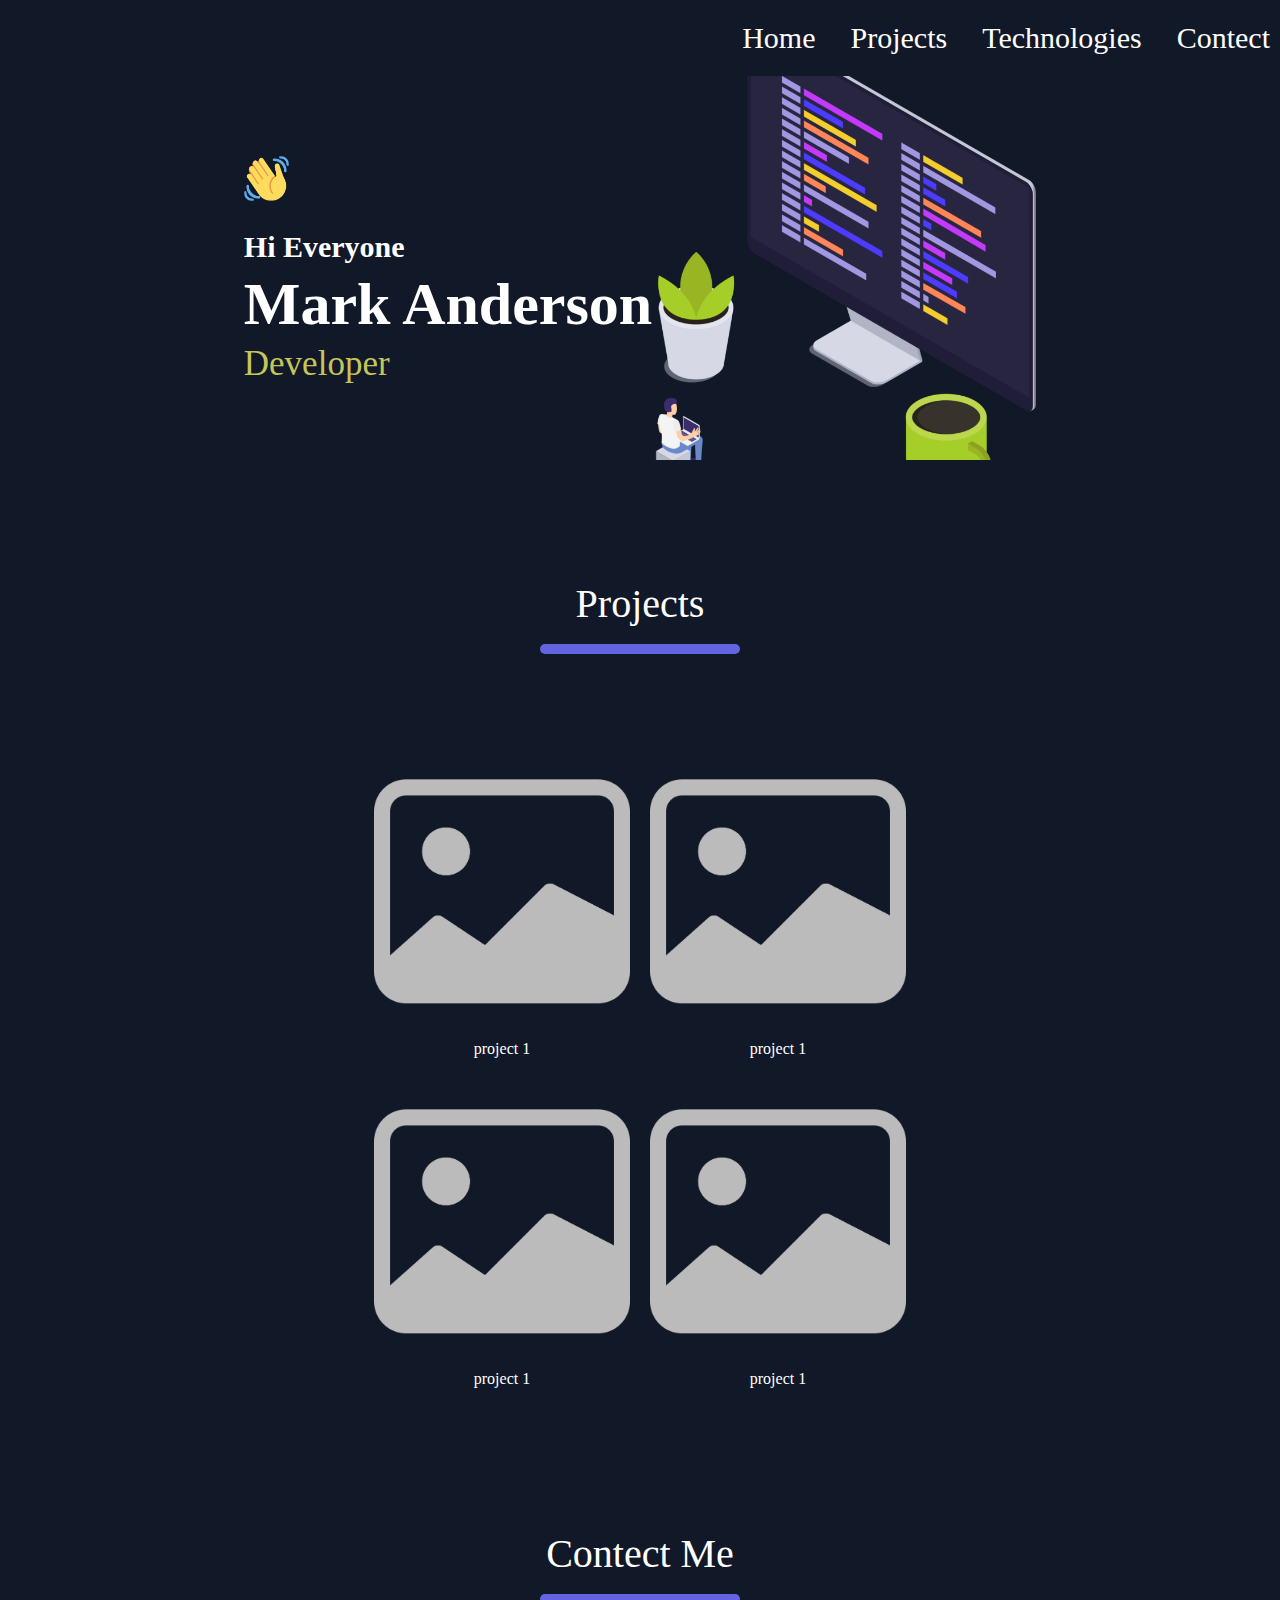
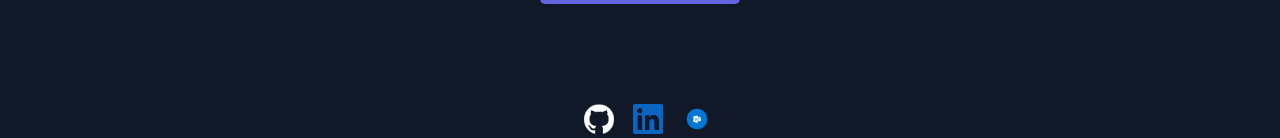
<file: media Query 10-fab-23/index.html>
<!DOCTYPE html>
<html lang="en">
<head>
    <meta charset="UTF-8">
    <meta name="viewport" content="width=device-width, initial-scale=1.0">
    <link rel="stylesheet" href="style.css">
    <title>Document</title>
</head>
<body>
    <nav>
        <ul>
            <li>Home</li>
            <li>Projects</li>
            <li>Technologies</li>
            <li>Contect</li>
        </ul>
        <div class="navimg"> <img src="./assets/hambrger.png" alt=""></div>
    </nav>

    <!-- main -->
    <div class="section">
        <div class="main_text">
            <div class="h2"><img src="./assets/waving-hand.png" alt="">
                <h2> Hi Everyone</h2>
            </div>
            
            <h1>Mark Anderson</h1>
            <span>Developer</span>
        </div>
        <div class="main_img ">
            <img src="./assets/pc-image.png" alt="">
        </div>
    </div >
    <div class="project_box">
        <p>Projects</p>
        <div class="line"></div>
    </div>
    
    <div class="section2">

        <div class="card"><img src="./assets/image.png" alt="">
        <p>project 1</p></div>
        <div class="card"><img src="./assets/image.png" alt="">
        <p>project 1</p></div>
        <div class="card"><img src="./assets/image.png" alt="">
        <p>project 1</p></div>
        <div class="card"><img src="./assets/image.png" alt="">
        <p>project 1</p></div>
    </div>

    <footer>

        <div class="project_box">
            <p>Contect Me</p>
            <div class="line"></div>
        </div>


        <div class="f">

            <img src="./assets/github.png" alt="">
            <img src="./assets/linkedin.png" alt="">
            <img src="./assets/outlook.png" alt="">
        </div>
    </footer>

</body>
</html>
</file>
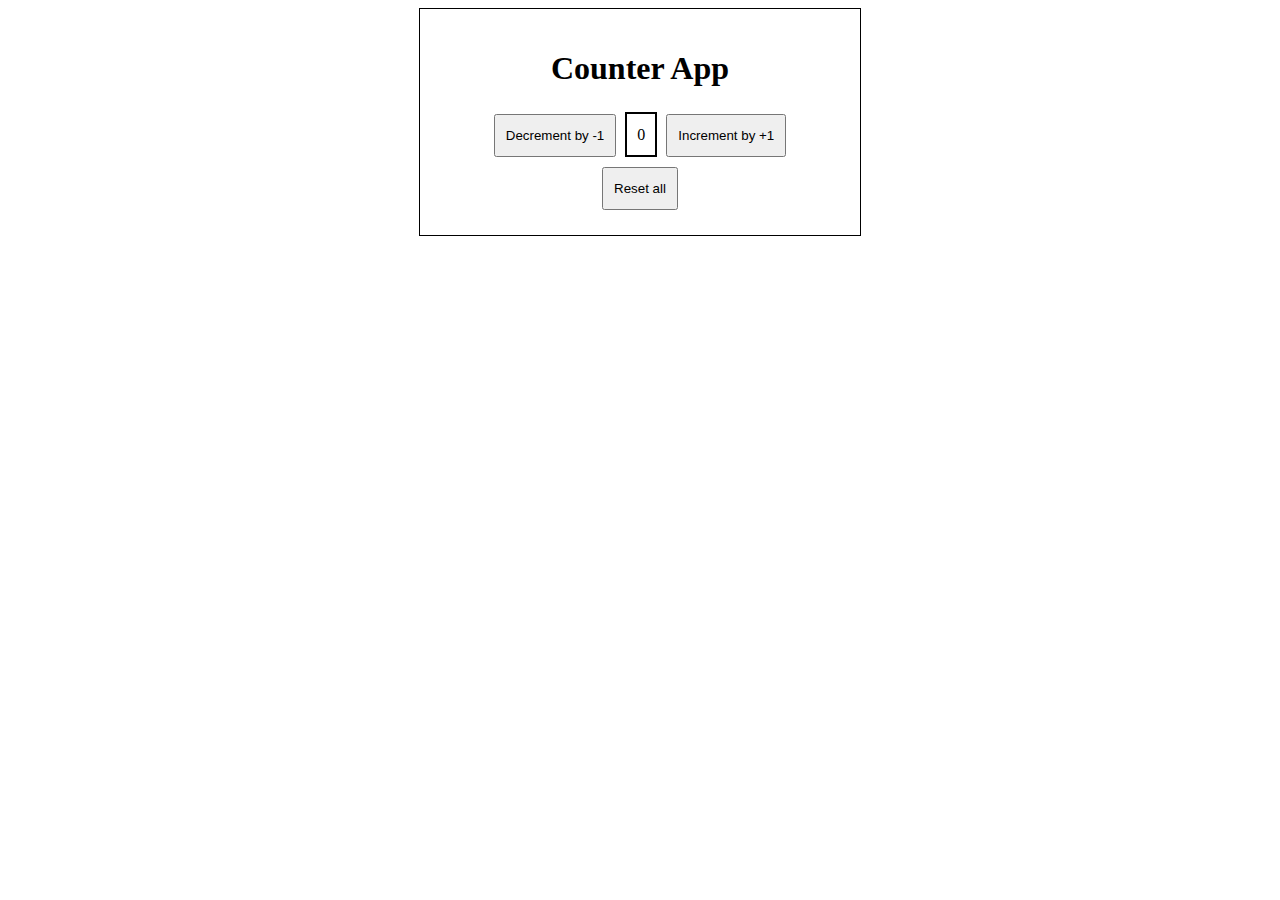
<file: DOM assignments/counter app 1 number/index.html>
<!DOCTYPE html>
<html lang="en">
<head>
    <meta charset="UTF-8">
    <meta http-equiv="X-UA-Compatible" content="IE=edge">
    <meta name="viewport" content="width=device-width, initial-scale=1.0">
    <title>Document</title>

    <style>
        body{
            display: flex;
            justify-content: center;
            align-items: center;
        }

        .main-box{
            border: 1px solid black;
            width: 25rem;
            display: flex;
            flex-direction:column ;
            justify-content: center;
            align-items: center;
            padding: 20px ;
            
        }

        button{
            padding: 12px 10px ;
            margin: 5px;
            
        }
        span{
            border: 2px solid #000;
            padding: 12px 10px;
        }


    </style>
</head>
<body>
    <div class="main-box">
        <h1>Counter App</h1>
        <div class="box2">
            <button id="decrementbtn">Decrement by -1</button>
            <span id="displayValue">0</span>
            <button id="incrementbtn">Increment by +1</button>
        </div>
        <button id="reset">Reset all</button>

    </div>

    <script>
        // slecet all element 
       const decrementbtn = document.getElementById("decrementbtn")
      const dValue =  document.getElementById("displayValue")
      const incrementbtn = document.getElementById("incrementbtn")
      const reset =  document.getElementById("reset")
        // console.log(Value);

        // decrement
decrementbtn.addEventListener("click",() =>{
    const Value = Number(dValue.innerText)
    if(Value > 0){
        dValue.innerText = Value -1
    }
    else{
        alert("kuch to gahad badad hai ")
    }

})
// // increment
incrementbtn.addEventListener("click", () =>{
    const Value = Number(dValue.innerText)
    if(Value >= 20){
        alert("kuch to gahad badad hai" )
        
    }else{
        dValue.innerText = Value +1 
    }
     
})
// reset
reset.addEventListener("click",()=>{
    dValue.innerText = ("0")
})



    </script>
</body>
</html>
</file>
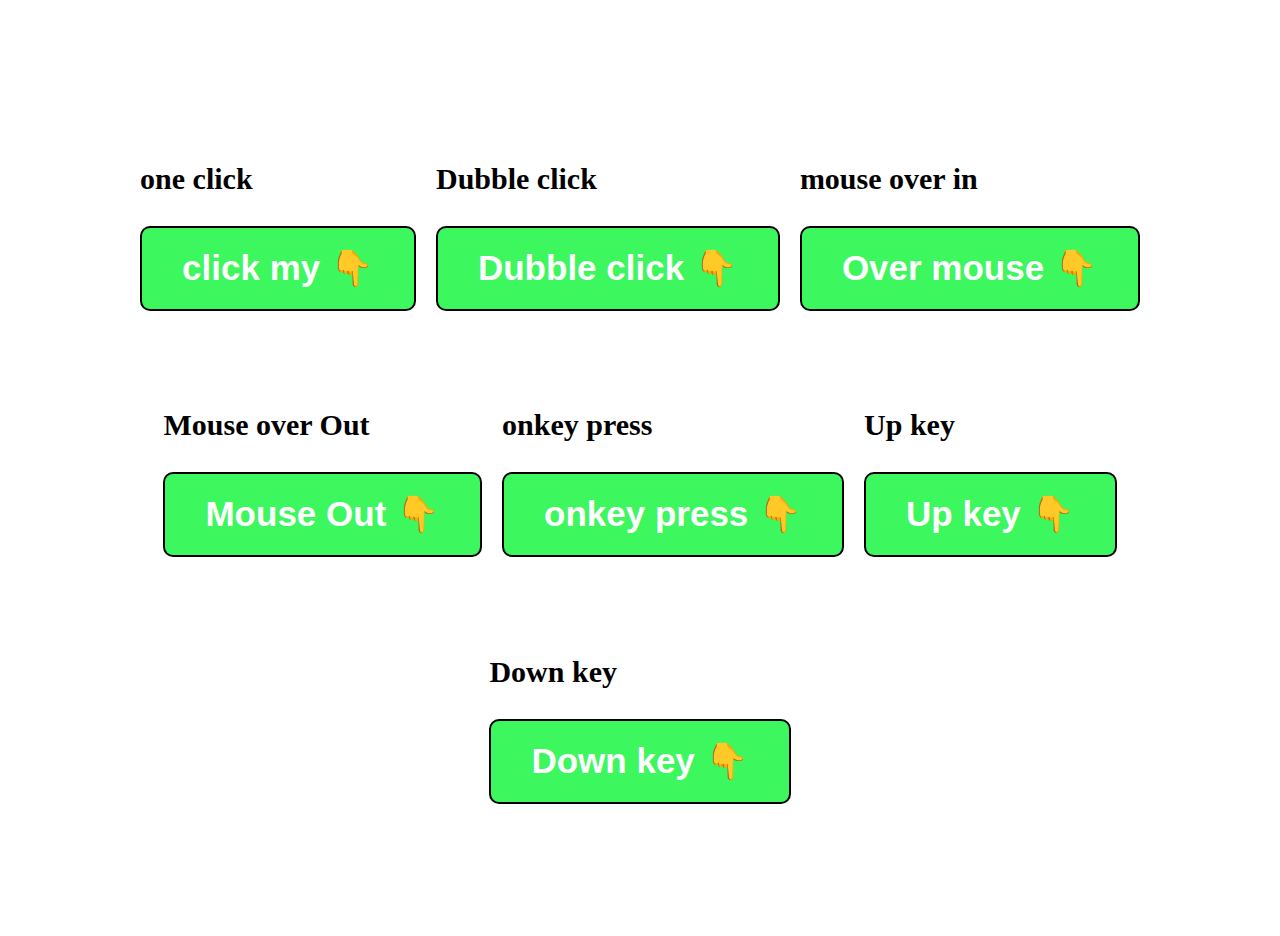
<file: DOM assignments/Event listener/index.html>
<!DOCTYPE html>
<html lang="en">
<head>
    <meta charset="UTF-8">
    <meta http-equiv="X-UA-Compatible" content="IE=edge">
    <meta name="viewport" content="width=device-width, initial-scale=1.0">
    <title>onclick</title>
    <!-- style -->
    <link rel="stylesheet" href="./style.css">

</head>
<body>
    <!-- on click -->
    <div class="onclick">
        <p>one click</p>
        <button id="btn">click my 👇</button>
    </div>

    <!-- Dubble click -->
    <div>
        <p>Dubble click</p>
        <button id="ddbtn"> Dubble click 👇</button>
    </div>

    <!-- Over mouse -->
    <div class="">
        <p>mouse over in</p>
        <button id="Overmouse">Over mouse 👇</button>
    </div>

    <!-- Mouse Out -->
    <div class="">
        <p>Mouse over Out</p>
        <button id="MouseOut">Mouse Out 👇</button>
    </div>
    
    <!-- onkey press -->
    <div class="">
        <p>onkey press</p>
        <button id="onkeyPress">onkey press 👇</button>
    </div>

    <!-- Up key -->
    <div class="">
        <p>Up key</p>
        <button id="keyup">Up key 👇</button>
    </div>
    
    <!-- Down key -->
    <div class="">
        <p>Down key</p>
        <button id="keydown">Down key 👇</button>
    </div>
    
    
</body>


<!-- start javascript  -->
<script>


// onclick ---------
const btn = document.getElementById("btn")
btn.addEventListener("click",()=>{
    alert("you just a -> Onclick <- button")
})

// Dubble click  -------------
let ddbtn = document.getElementById("ddbtn")
ddbtn.addEventListener("dblclick",()=>{
    alert("you just a -> Dubble click <- button")
})

// Overmouse ----------
let Omouse = document.getElementById("Overmouse")
Omouse.addEventListener("mouseover",()=>{
    alert("you just a -> Overmouse <- button")
})

// MouseOut ----------
let MouseOut = document.getElementById("MouseOut")
MouseOut.addEventListener("mouseleave",()=>{
    alert("you just a -> MouseOut <- button")
})

// onkayPreass -----------
let onkeyPress = document.getElementById("onkeyPress")
onkeyPress.addEventListener("keypress",()=>{
    alert("you just a -> onkeyPress <- button")
})

// keyup ------------
let keyup = document.getElementById("keyup")
keyup.addEventListener("keyup",()=>{
    alert("you just a -> KeyUp <- button")
})

// keyDown ------------
let keydown = document.getElementById("keydown")
keydown.addEventListener("keydown",()=>{
    alert("you just a -> KeyDown <- button")
})





</script>


</html>
</file>
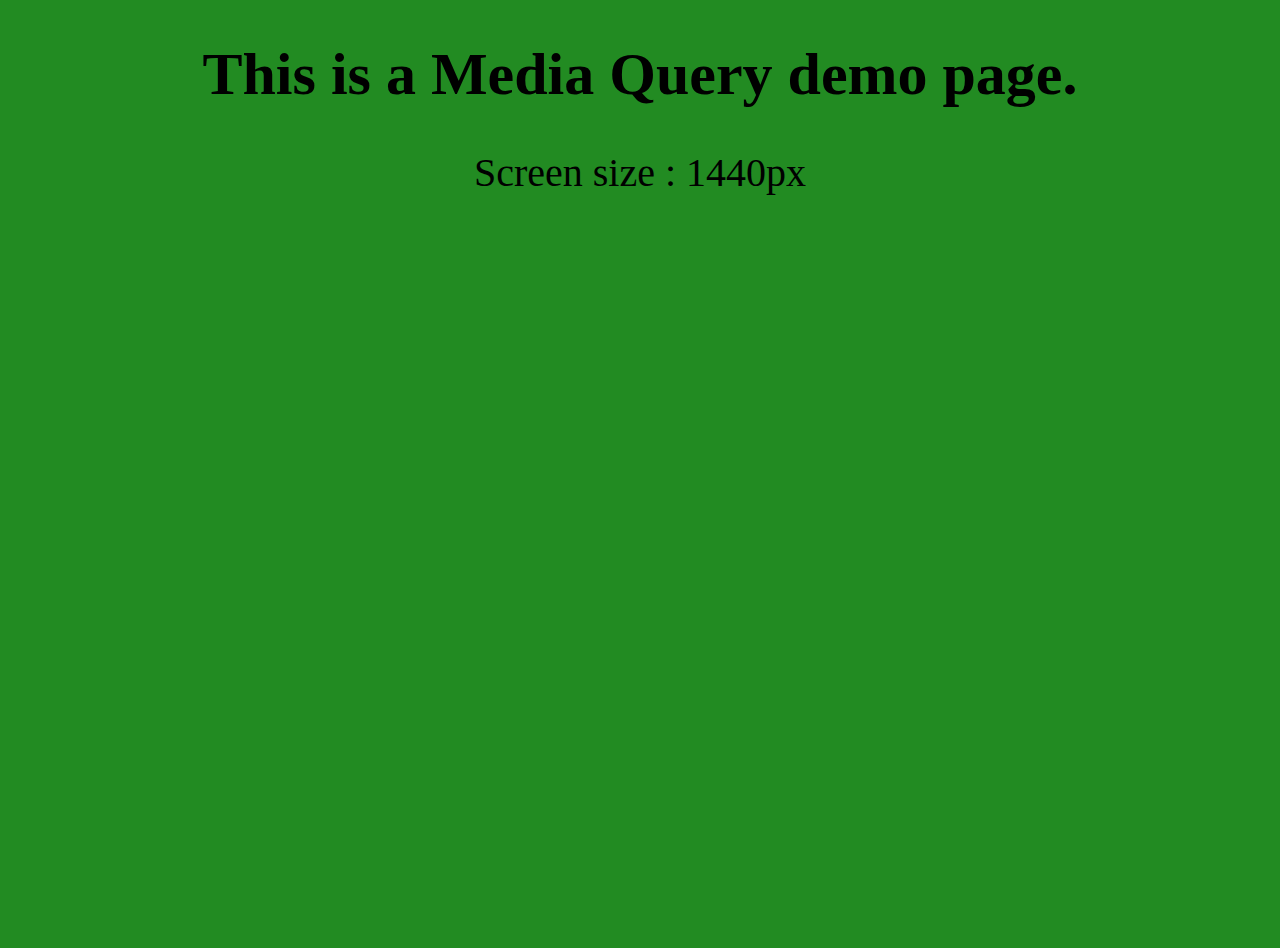
<file: Projects/9-fab-2023/index.html>
<!DOCTYPE html>
<html lang="en">
<head>
    <meta charset="UTF-8">
    <meta http-equiv="X-UA-Compatible" content="IE=edge">
    <meta name="viewport" content="width=device-width, initial-scale=1.0">
    <link rel="stylesheet" href="style.css">
    <title>9-fab-2023</title>
</head>
<body>
    <h1>This is a Media Query demo page.</h1>
    <p class="laptop_large">Screen size : 1440px</p>
    <p class="laptop">Screen size : 1024px</p>
    <p class="tablet">Screen size : 768px</p>
    <p class="mobile">Screen size : 425px</p>
</body>
</html>
</file>
<file: media Query 10-fab-23/style.css>
body{
    margin: 0;
    padding: 0;
    background-color: #111827;
    color: #fff;
}

ul{
    display: flex;
    gap: 15px;
justify-content: end;
}
ul li{
    font-size: 30px;
    list-style: none;
border-radius: 15px;
padding: 5px 10px;

}
ul li:hover{
    background-color: #6464E0;
    
}
.navimg {
  display: none;
  margin: 20px 30px;
}
.navimg img{
    width: 20px;
    height: 20px;
}

.section{
    display: flex;
    justify-content: center;
    align-items: center;
}

.section h2{
    font-size: 30px;
}
.section h1{
    font-size: 60px;
    line-height: 0%;
}
.section span{
    font-size: 35px;
    color: #C5C559;
}

.h2 img{
    width: 45px;
    height: 45px;
}
.main_img img{
    width: 30vw;
}


.project_box{
    margin: 100px 0;
    display: flex;
    flex-direction: column;
    align-items: center;
    
}
.project_box p{
font-size: 40px;
line-height: 0%;

}
.line{
    height: 10px;
    width: 200px;
    border-radius: 50px;
    background-color: #6464E0;
}

.section2{
    padding: 10px 350px;
    display: flex;
    flex-flow: row wrap;
    align-items: center;
    justify-content: center;
    gap: 20px;
    
}

/* card */
.card{
    text-align: center;
    width: 20vw;
}
.card img{
width: 100%;
}

/* footer */
footer{
    display: flex;
    flex-direction: column;
    align-items: center;
}

.f img{
width: 30px;
margin-left: 15px;
}


/* media query nav */
@media screen and (max-width:576px) {
    ul{
        display: none;
    }
    .navimg{
        display: inline-block;
    }

.section{
    flex-direction: column;
text-align: center;
}

.section h2{
    font-size: 20px;
}
.section h1{
    font-size: 40px;
}
.section span{
    font-size: 25px;
}
.main_img img{
   width: 60vw; 
}
.project_box p{
    font-size: 35px;
}

.section2{
    padding: 0;
    flex-direction: column;
    
}

.card {
    width: 60vw;
}
}
</file>
<file: DOM assignments/Event listener/style.css>
body{
    height: 80vh;
   padding: 100px;
   display: flex;
   justify-content: center;
   align-items: center;
   flex-wrap: wrap;
   gap: 20px;
}
button{
    padding: 20px 40px;
    border: 2px solid #000;
    font-size: 35px;
    font-weight: 700;
    border-radius: 10px;
    background-color:rgba(36, 246, 74, 0.892);
    color: #fff;
}
p{
    font-size: 30px;
    font-weight: 800;
}
</file>
<file: Projects/9-fab-2023/style.css>
body{
    background-color: rgb(220, 150, 150);
    height: 100vh;


}

h1 {
    font-size: 60px;
    text-align: center;
  }
  
  .laptop_large,
  .laptop,
  .tablet,
  .mobile {
    font-size: 40px;
    text-align: center;
    display: none;
  }

@media screen and (min-width: 0px) {
    body {
      background-color: crimson;
    }
  
    .mobile {
      display: block;
    }
  }
  
  @media screen and (min-width: 425px) {
    body {
      background-color: aqua;
    }
  
    .mobile {
      display: none;
    }
  
    .tablet {
      display: block;
    }
  }
  
  @media screen and (min-width: 768px) {
    body {
      background-color: darkgoldenrod;
    }
  
    .mobile {
      display: none;
    }
  
    .tablet {
      display: none;
    }
  
    .laptop {
      display: block;
    }
  }
  
  @media screen and (min-width: 1024px) {
    body {
      background-color: forestgreen;
    }
  
    .mobile {
      display: none;
    }
  
    .tablet {
      display: none;
    }
  
    .laptop {
      display: none;
    }
  
    .laptop_large {
      display: block;
    }
  }
</file>
